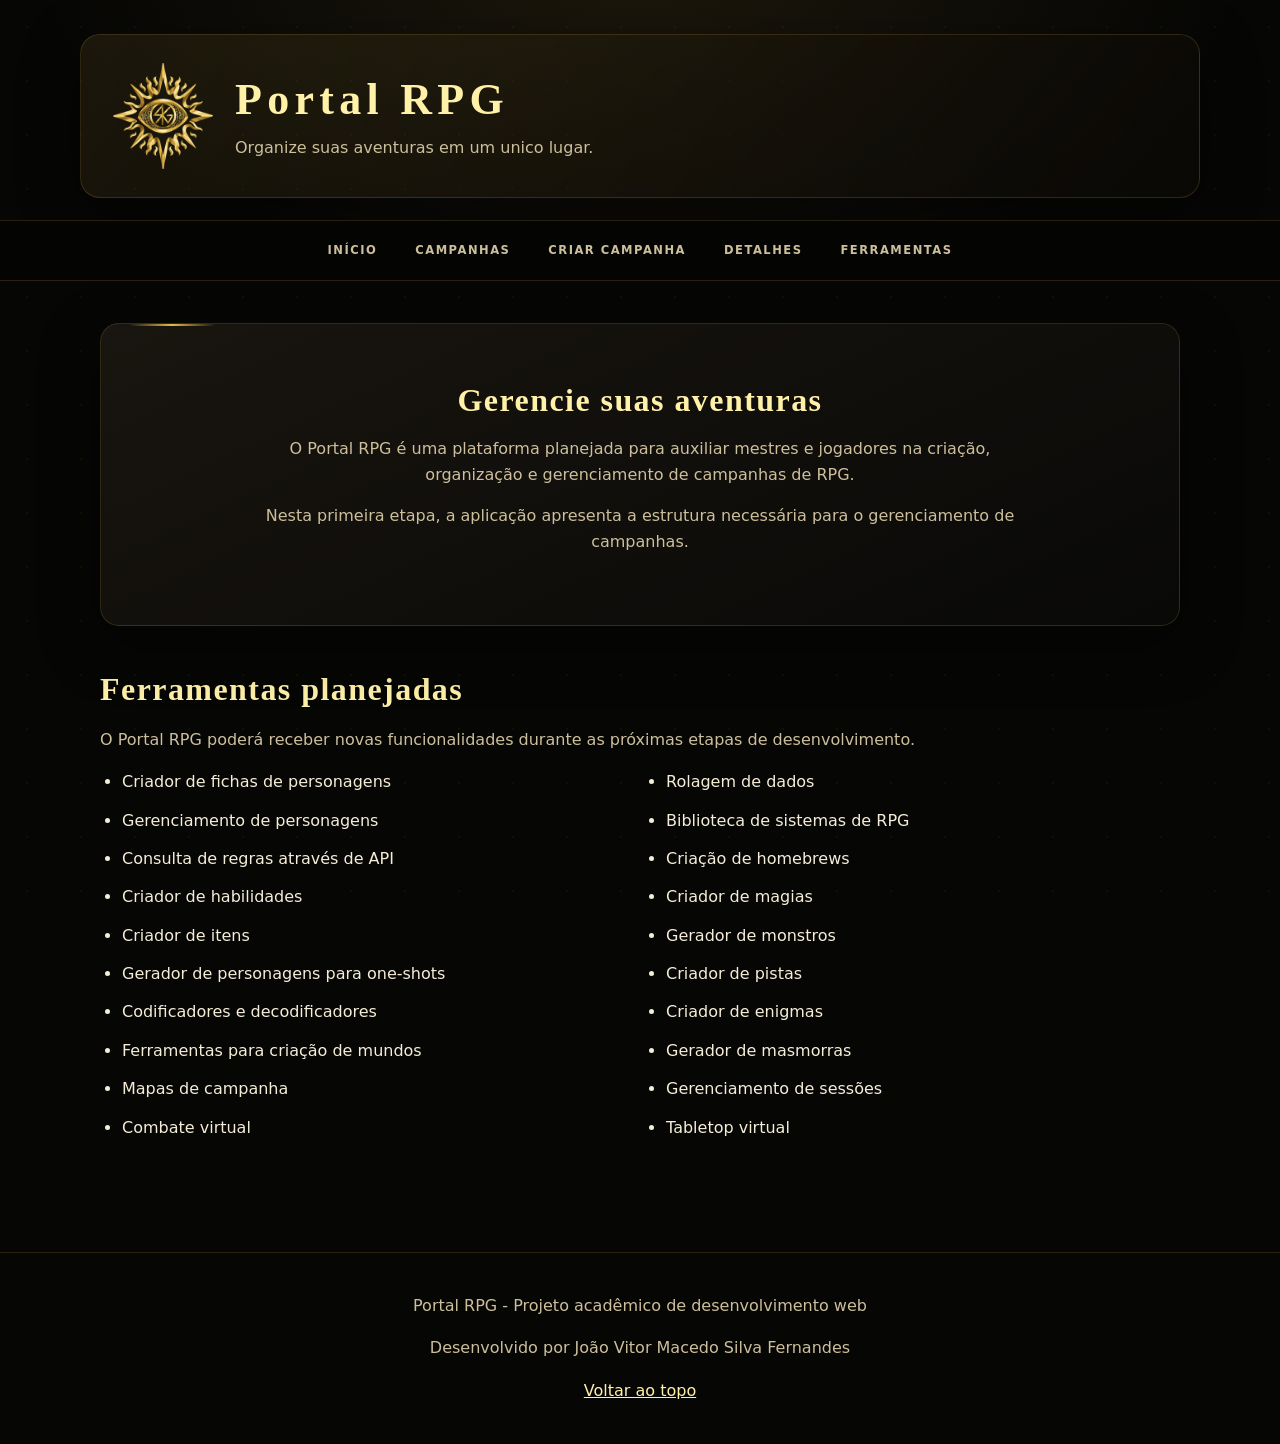
<file: index.html>
<!DOCTYPE html>
<html lang="pt-BR">

    <head>
   	 <meta charset="UTF-8">
   	 <meta name="viewport" content="width=device-width, initial-scale=1">
   	 <meta name="description"
   	     content="Portal RPG - Plataforma para gerenciamento de campanhas, personagens e ferramentas de RPG."
    	>
   	 <title>Portal RPG</title>
  	 <link rel="stylesheet" href="assets/CSS/style.css">
    </head>

 <body>

    <header id="topo" class="cabecalho">

        <img
            src="assets/img/logo/logo-cinzas.png"
            alt="Logo do Portal RPG"
            width="100"
        >

        <div>
            <h1>Portal RPG</h1>

            <p>
                Organize suas aventuras em um unico lugar.
            </p>
        </div>

    </header>


   <nav class="Menu" aria-label="Navegação principal">

        <ul>
            <li>
                <a class="lnk" href="index.html">Início</a>
            </li>

            <li>
                <a class="lnk" href="pages/campanhas.html">Campanhas</a>
            </li>

            <li>
                <a class="lnk" href="pages/nova-campanha.html">Criar campanha</a>
            </li>

            <li>
                <a class="lnk" href="pages/detalhes-campanha.html">Detalhes</a>
            </li>

            <li>
                <a class="link" href="#ferramentas">Ferramentas</a>
            </li>
        </ul>

    </nav>


    <main>

        <section id="inicio">

            <h2>Gerencie suas aventuras</h2>

            <p>
                O Portal RPG é uma plataforma planejada para auxiliar
                mestres e jogadores na criação, organização e
                gerenciamento de campanhas de RPG.
            </p>

            <p>
                Nesta primeira etapa, a aplicação apresenta a estrutura
                necessária para o gerenciamento de campanhas.
            </p>

        </section>

        

        <aside id="ferramentas">

            <h2>
                Ferramentas planejadas
            </h2>

            <p>
                O Portal RPG poderá receber novas funcionalidades
                durante as próximas etapas de desenvolvimento.
            </p>


            <ul>

                <li>
                    Criador de fichas de personagens
                </li>

                <li>
                    Rolagem de dados
                </li>

                <li>
                    Gerenciamento de personagens
                </li>

                <li>
                    Biblioteca de sistemas de RPG
                </li>

                <li>
                    Consulta de regras através de API
                </li>

                <li>
                    Criação de homebrews
                </li>

                <li>
                    Criador de habilidades
                </li>

                <li>
                    Criador de magias
                </li>

                <li>
                    Criador de itens
                </li>

                <li>
                    Gerador de monstros
                </li>

                <li>
                    Gerador de personagens para one-shots
                </li>

                <li>
                    Criador de pistas
                </li>

                <li>
                    Codificadores e decodificadores
                </li>

                <li>
                    Criador de enigmas
                </li>

                <li>
                    Ferramentas para criação de mundos
                </li>

                <li>
                    Gerador de masmorras
                </li>

                <li>
                    Mapas de campanha
                </li>

                <li>
                    Gerenciamento de sessões
                </li>

                <li>
                    Combate virtual
                </li>

                <li>
                    Tabletop virtual
                </li>

            </ul>

        </aside>


    </main>


    <footer>

        <p>
            Portal RPG - Projeto acadêmico de desenvolvimento web
        </p>

        <p>
            Desenvolvido por João Vitor Macedo Silva Fernandes
        </p>

        <p>
            <a href="#topo">
                Voltar ao topo
            </a>
        </p>

    </footer>

 </body>

</html>
</file>
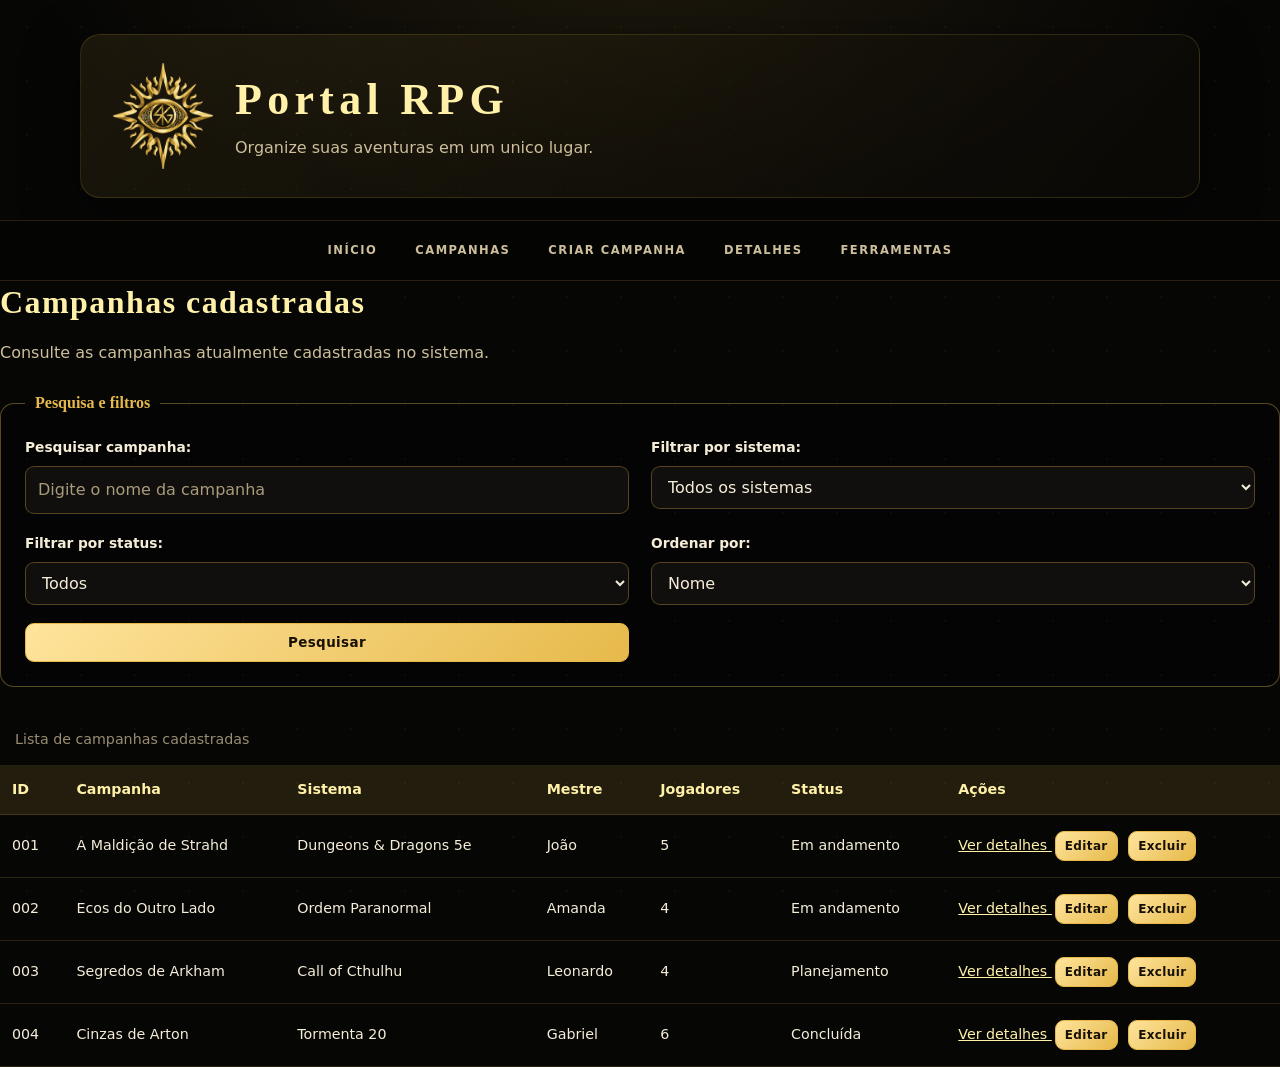
<file: pages/campanhas.html>
<!DOCTYPE html>
<html lang="pt-BR">

    <head>
        <meta charset="UTF-8">
        <meta name="viewport" content="width=device-width, initial-scale=1">
        <meta name="description"
            content="Area de campanhas"
        >
        <title>Portal RPG</title>
        <link rel="stylesheet" href="../assets/CSS/style.css">
    </head>

    <header id="topo" class="cabecalho">

        <img
            src="../assets/img/logo/logo-cinzas.png"
            alt="Logo do Portal RPG"
            width="100"
        >

        <div>
            <h1>Portal RPG</h1>

            <p>
                Organize suas aventuras em um unico lugar.
            </p>
        </div>

    </header>


   <nav class="Menu" aria-label="Navegação principal">

        <ul>
            <li>
                <a class="lnk" href="../index.html">Início</a>
            </li>

            <li>
                <a class="lnk" href="../pages/campanhas.html">Campanhas</a>
            </li>

            <li>
                <a class="lnk" href="../pages/nova-campanha.html">Criar campanha</a>
            </li>

            <li>
                <a class="lnk" href="../pages/detalhes-campanha.html">Detalhes</a>
            </li>

            <li>
                <a class="link" href="#ferramentas">Ferramentas</a>
            </li>
        </ul>

    </nav>

    <Body>

        <section id="campanhas">

            <h2>Campanhas cadastradas</h2>

            <p>
                Consulte as campanhas atualmente cadastradas no sistema.
            </p>


            <form action="#" method="get">

                <fieldset>

                    <legend>
                        Pesquisa e filtros
                    </legend>


                    <div>

                        <label for="pesquisa">
                            Pesquisar campanha:
                        </label>

                        <input
                            type="search"
                            id="pesquisa"
                            name="pesquisa"
                            placeholder="Digite o nome da campanha"
                        >

                    </div>


                    <div>

                        <label for="filtro-sistema">
                            Filtrar por sistema:
                        </label>

                        <select
                            id="filtro-sistema"
                            name="filtro-sistema"
                        >

                            <option value="">
                                Todos os sistemas
                            </option>

                            <option value="dnd5e">
                                Dungeons & Dragons 5e
                            </option>

                            <option value="tormenta20">
                                Tormenta 20
                            </option>

                            <option value="ordem-paranormal">
                                Ordem Paranormal
                            </option>

                            <option value="pathfinder2e">
                                Pathfinder 2e
                            </option>

                            <option value="call-of-cthulhu">
                                Call of Cthulhu
                            </option>

                        </select>

                    </div>


                    <div>

                        <label for="filtro-status">
                            Filtrar por status:
                        </label>

                        <select
                            id="filtro-status"
                            name="filtro-status"
                        >

                            <option value="">
                                Todos
                            </option>

                            <option value="planejamento">
                                Planejamento
                            </option>

                            <option value="ativa">
                                Em andamento
                            </option>

                            <option value="pausada">
                                Pausada
                            </option>

                            <option value="concluida">
                                Concluída
                            </option>

                        </select>

                    </div>


                    <div>

                        <label for="ordenacao">
                            Ordenar por:
                        </label>

                        <select
                            id="ordenacao"
                            name="ordenacao"
                        >

                            <option value="nome">
                                Nome
                            </option>

                            <option value="sistema">
                                Sistema
                            </option>

                            <option value="status">
                                Status
                            </option>

                            <option value="data-recente">
                                Data mais recente
                            </option>

                            <option value="data-antiga">
                                Data mais antiga
                            </option>

                        </select>

                    </div>


                    <button type="button">
                        Pesquisar
                    </button>

                </fieldset>

            </form>
            <table>

                <caption>
                    Lista de campanhas cadastradas
                </caption>


                <thead>

                    <tr>

                        <th scope="col">ID</th>

                        <th scope="col">Campanha</th>

                        <th scope="col">Sistema</th>

                        <th scope="col">Mestre</th>

                        <th scope="col">Jogadores</th>

                        <th scope="col">Status</th>

                        <th scope="col">Ações</th>

                    </tr>

                </thead>


                <tbody>

                    <tr>

                        <td>001</td>

                        <td>A Maldição de Strahd</td>

                        <td>Dungeons & Dragons 5e</td>

                        <td>João</td>

                        <td>5</td>

                        <td>Em andamento</td>

                        <td>

                            <a href="#detalhes">
                                Ver detalhes
                            </a>

                            <button type="button">
                                Editar
                            </button>

                            <button type="button">
                                Excluir
                            </button>

                        </td>

                    </tr>


                    <tr>

                        <td>002</td>

                        <td>Ecos do Outro Lado</td>

                        <td>Ordem Paranormal</td>

                        <td>Amanda</td>

                        <td>4</td>

                        <td>Em andamento</td>

                        <td>

                            <a href="#detalhes">
                                Ver detalhes
                            </a>

                            <button type="button">
                                Editar
                            </button>

                            <button type="button">
                                Excluir
                            </button>

                        </td>

                    </tr>


                    <tr>

                        <td>003</td>

                        <td>Segredos de Arkham</td>

                        <td>Call of Cthulhu</td>

                        <td>Leonardo</td>

                        <td>4</td>

                        <td>Planejamento</td>

                        <td>

                            <a href="#detalhes">
                                Ver detalhes
                            </a>

                            <button type="button">
                                Editar
                            </button>

                            <button type="button">
                                Excluir
                            </button>

                        </td>

                    </tr>


                    <tr>

                        <td>004</td>

                        <td>Cinzas de Arton</td>

                        <td>Tormenta 20</td>

                        <td>Gabriel</td>

                        <td>6</td>

                        <td>Concluída</td>

                        <td>

                            <a href="#detalhes">
                                Ver detalhes
                            </a>

                            <button type="button">
                                Editar
                            </button>

                            <button type="button">
                                Excluir
                            </button>

                        </td>

                    </tr>

                </tbody>

            </table>

        </section>

    
    </Body>
</html>
</file>
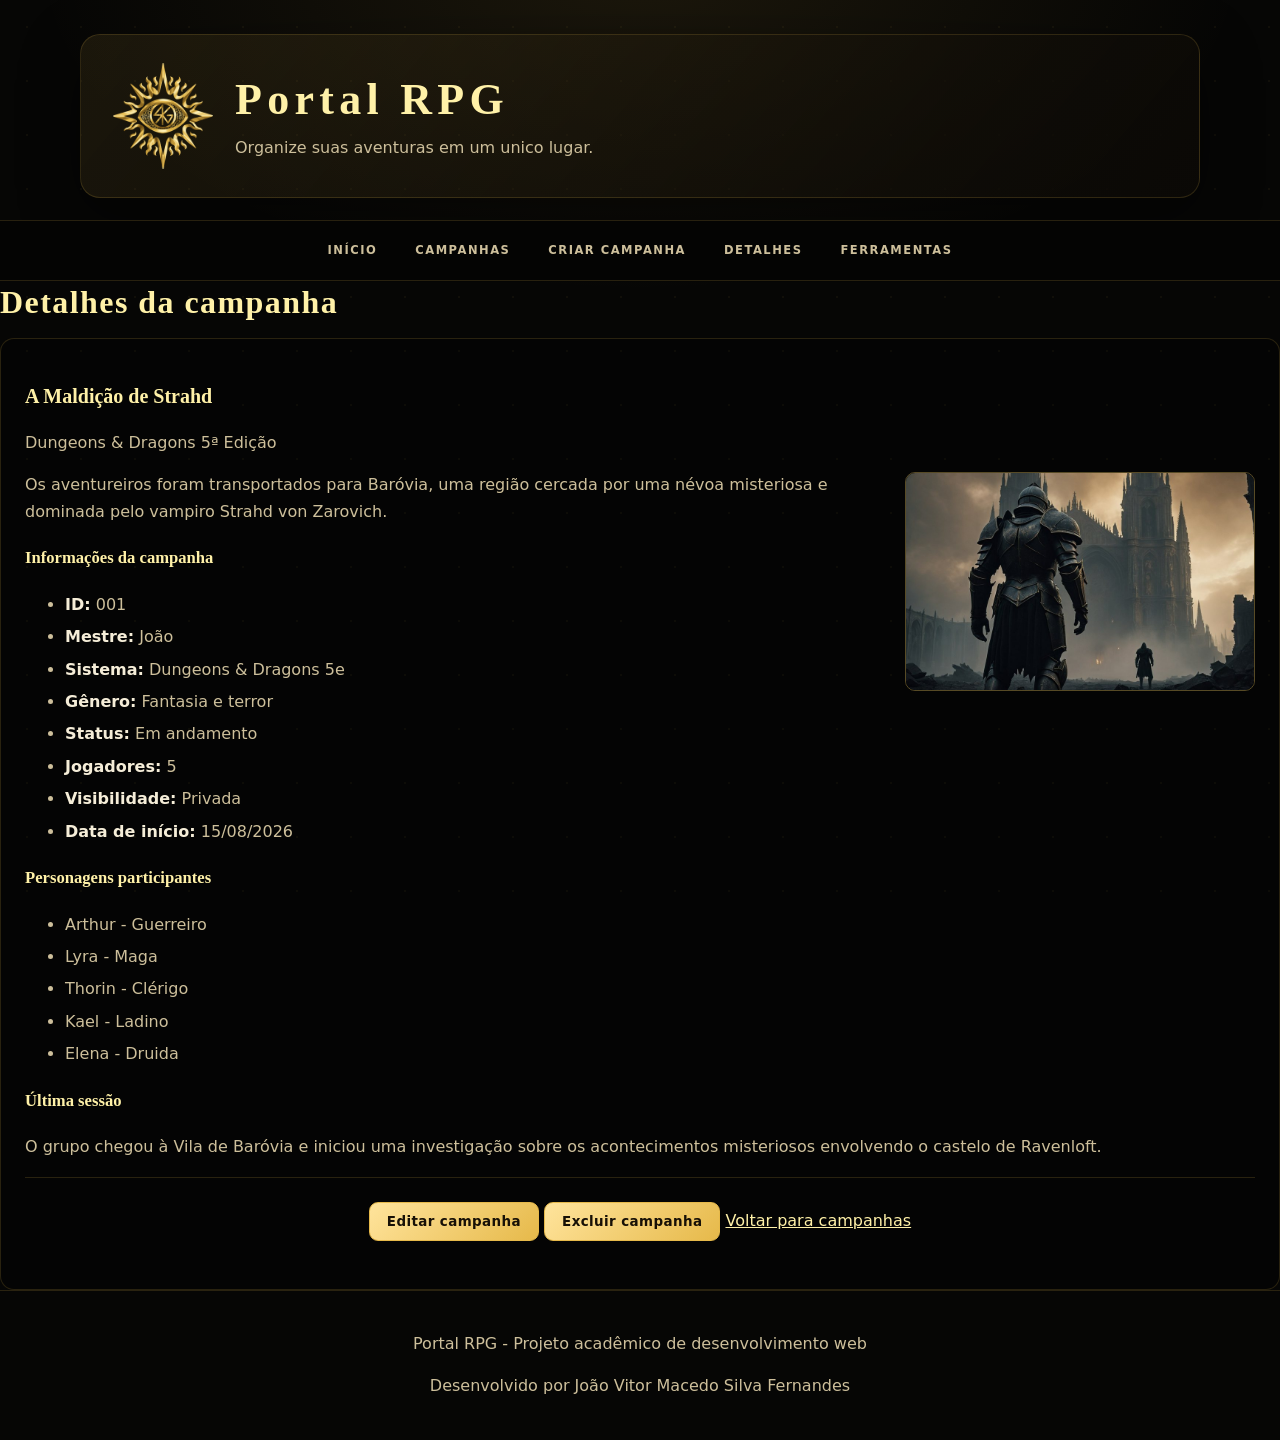
<file: pages/detalhes-campanha.html>
<!DOCTYPE html>
<html lang="pt-BR">

<head>
    <meta charset="UTF-8">
    <meta name="viewport" content="width=device-width, initial-scale=1">
    <meta name="description"
        content="Detalhes das campanhas"
    >
    <title>Portal RPG</title>
    <link rel="stylesheet" href="../assets/CSS/style.css">
</head>

<header id="topo" class="cabecalho">

        <img
            src="../assets/img/logo/logo-cinzas.png"
            alt="Logo do Portal RPG"
            width="100"
        >

        <div>
            <h1>Portal RPG</h1>

            <p>
                Organize suas aventuras em um unico lugar.
            </p>
        </div>

    </header>


   <nav class="Menu" aria-label="Navegação principal">

        <ul>
            <li>
                <a class="lnk" href="../index.html">Início</a>
            </li>

            <li>
                <a class="lnk" href="../pages/campanhas.html">Campanhas</a>
            </li>

            <li>
                <a class="lnk" href="../pages/nova-campanha.html">Criar campanha</a>
            </li>

            <li>
                <a class="lnk" href="../pages/detalhes-campanha.html">Detalhes</a>
            </li>

            <li>
                <a class="link" href="#ferramentas">Ferramentas</a>
            </li>
        </ul>

    </nav>

    <Body>
    <section id="detalhes">

        <h2>Detalhes da campanha</h2>


                <article>

                    <header>

                        <h3>
                            A Maldição de Strahd
                        </h3>

                        <p>
                            Dungeons & Dragons 5ª Edição
                        </p>

                    </header>


                    <img
                        src="../assets/img/Generos/dark-fantasy.jpg"
                        alt="Imagem representando a campanha A Maldição de Strahd"
                        width="400"

                    >


                    <p>
                        Os aventureiros foram transportados para Baróvia,
                        uma região cercada por uma névoa misteriosa e dominada
                        pelo vampiro Strahd von Zarovich.
                    </p>


                    <h4>
                        Informações da campanha
                    </h4>


                    <ul>

                        <li>
                            <strong>ID:</strong>
                            001
                        </li>

                        <li>
                            <strong>Mestre:</strong>
                            João
                        </li>

                        <li>
                            <strong>Sistema:</strong>
                            Dungeons & Dragons 5e
                        </li>

                        <li>
                            <strong>Gênero:</strong>
                            Fantasia e terror
                        </li>

                        <li>
                            <strong>Status:</strong>
                            Em andamento
                        </li>

                        <li>
                            <strong>Jogadores:</strong>
                            5
                        </li>

                        <li>
                            <strong>Visibilidade:</strong>
                            Privada
                        </li>

                        <li>
                            <strong>Data de início:</strong>
                            15/08/2026
                        </li>

                    </ul>


                    <h4>
                        Personagens participantes
                    </h4>


                    <ul>

                        <li>Arthur - Guerreiro</li>

                        <li>Lyra - Maga</li>

                        <li>Thorin - Clérigo</li>

                        <li>Kael - Ladino</li>

                        <li>Elena - Druida</li>

                    </ul>


                    <h4>
                        Última sessão
                    </h4>


                    <p>
                        O grupo chegou à Vila de Baróvia e iniciou uma
                        investigação sobre os acontecimentos misteriosos
                        envolvendo o castelo de Ravenloft.
                    </p>


                    <footer>

                        <button type="button">
                            Editar campanha
                        </button>

                        <button type="button">
                            Excluir campanha
                        </button>

                        <a href="#campanhas">
                            Voltar para campanhas
                        </a>

                    </footer>

                </article>

            </section>
        <footer>

            <p>
                Portal RPG - Projeto acadêmico de desenvolvimento web
            </p>

            <p>
                Desenvolvido por João Vitor Macedo Silva Fernandes
            </p>

        
        </footer>




    </Body>

</html>
</file>
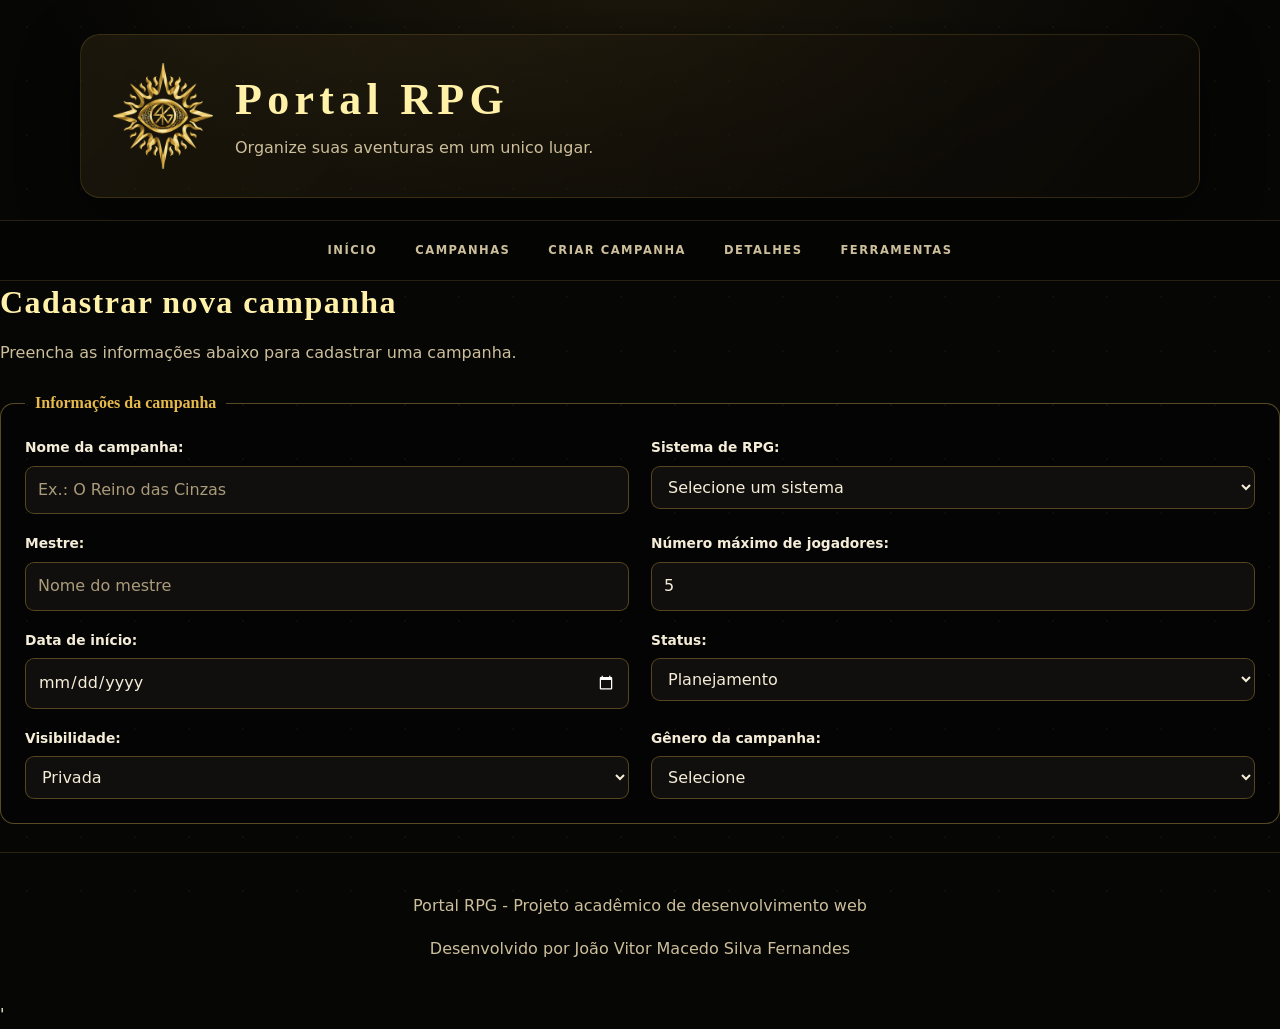
<file: pages/nova-campanha.html>
<!DOCTYPE html>
<html lang="pt-BR">

<head>
    <meta charset="UTF-8">
    <meta name="viewport" content="width=device-width, initial-scale=1">
    <meta name="description"
        content="Criação de campanhas"
    >
    <title>Portal RPG</title>
    <link rel="stylesheet" href="../assets/CSS/style.css">
</head>

<header id="topo" class="cabecalho">

        <img
            src="../assets/img/logo/logo-cinzas.png"
            alt="Logo do Portal RPG"
            width="100"
        >

        <div>
            <h1>Portal RPG</h1>

            <p>
                Organize suas aventuras em um unico lugar.
            </p>
        </div>

    </header>


   <nav class="Menu" aria-label="Navegação principal">

        <ul>
            <li>
                <a class="lnk" href="../index.html">Início</a>
            </li>

            <li>
                <a class="lnk" href="../pages/campanhas.html">Campanhas</a>
            </li>

            <li>
                <a class="lnk" href="../pages/nova-campanha.html">Criar campanha</a>
            </li>

            <li>
                <a class="lnk" href="../pages/detalhes-campanha.html">Detalhes</a>
            </li>

            <li>
                <a class="link" href="#ferramentas">Ferramentas</a>
            </li>
        </ul>

    </nav>

    <body>
        
        <section id="nova-campanha">

            <h2>Cadastrar nova campanha</h2>

            <p>
                Preencha as informações abaixo para cadastrar uma campanha.
            </p>


            <form action="#" method="post">

                <fieldset>

                    <legend>
                        Informações da campanha
                    </legend>


                    <div>

                        <label for="nome-campanha">
                            Nome da campanha:
                        </label>

                        <input
                            type="text"
                            id="nome-campanha"
                            name="nome-campanha"
                            placeholder="Ex.: O Reino das Cinzas"
                            required
                        >

                    </div>


                    <div>

                        <label for="sistema">
                            Sistema de RPG:
                        </label>

                        <select
                            id="sistema"
                            name="sistema"
                            required
                        >

                            <option value="">
                                Selecione um sistema
                            </option>

                            <option value="dnd5e">
                                Dungeons & Dragons 5e
                            </option>

                            <option value="tormenta20">
                                Tormenta 20
                            </option>

                            <option value="ordem-paranormal">
                                Ordem Paranormal
                            </option>

                            <option value="pathfinder2e">
                                Pathfinder 2e
                            </option>

                            <option value="call-of-cthulhu">
                                Call of Cthulhu
                            </option>

                            <option value="outro">
                                Outro
                            </option>

                        </select>

                    </div>


                    <div>

                        <label for="mestre">
                            Mestre:
                        </label>

                        <input
                            type="text"
                            id="mestre"
                            name="mestre"
                            placeholder="Nome do mestre"
                            required
                        >

                    </div>


                    <div>

                        <label for="jogadores">
                            Número máximo de jogadores:
                        </label>

                        <input
                            type="number"
                            id="jogadores"
                            name="jogadores"
                            min="1"
                            max="20"
                            value="5"
                        >

                    </div>


                    <div>

                        <label for="data-inicio">
                            Data de início:
                        </label>

                        <input
                            type="date"
                            id="data-inicio"
                            name="data-inicio"
                        >

                    </div>


                    <div>

                        <label for="status">
                            Status:
                        </label>

                        <select id="status" name="status">

                            <option value="planejamento">
                                Planejamento
                            </option>

                            <option value="ativa">
                                Em andamento
                            </option>

                            <option value="pausada">
                                Pausada
                            </option>

                            <option value="concluida">
                                Concluída
                            </option>

                        </select>

                    </div>


                    <div>

                        <label for="visibilidade">
                            Visibilidade:
                        </label>

                        <select
                            id="visibilidade"
                            name="visibilidade"
                        >

                            <option value="privada">
                                Privada
                            </option>

                            <option value="publica">
                                Pública
                            </option>

                        </select>

                    </div>


                    <div>

                        <label for="genero">
                            Gênero da campanha:
                        </label>

                        <select id="genero" name="genero">

                            <option value="">
                                Selecione
                            </option>

                            <option value="fantasia">
                                Fantasia
                            </option>

                            <option value="terror">
                                Terror
                            </option>

                            <option value="ficcao-cientifica">
                                Ficção científica
                            </option>

                            <option value="investigacao">
                                Investigação
                            </option>

                            <option value="aventura">
                                Aventura
                            </option>

                            <option value="outro">
                                Outro
                            </option>

                        </select>

                    </div>
        </section>

        <footer>

                <p>
                    Portal RPG - Projeto acadêmico de desenvolvimento web
                </p>

                <p>
                    Desenvolvido por João Vitor Macedo Silva Fernandes
                </p>

                

        </footer>

    '</body>

</html>
</file>
<file: assets/CSS/style.css>
:root {
  color-scheme: dark;
  --bg0:#060605; 
  --bg1:#100e0a; 
  --bg2:#19150f;
  --t1:#f5edd8; 
  --t2:#cdbf9b; 
  --t3:#9a8d72;
  --accent:#e6b94a; 
  --accent2:#fff1a8;
  --border:rgba(230,185,74,.16); 
  --border2:rgba(255,216,106,.33);
  --glass:rgba(14,12,9,.91); 
  --panel:rgba(22,19,14,.94);
  --serif:'EB Garamond',Georgia,serif; 
  --display:'Cinzel',Georgia,serif;
  --sans:'Inter',system-ui,sans-serif;
  --shadow:0 18px 60px rgba(0,0,0,.45);
}
*,*::before,*::after{box-sizing:border-box}

html{

  scroll-behavior:smooth;scroll-padding-top:95px

}

body{
  
  margin:0;
  min-height:100vh;
  font:16px/1.65 var(--sans);
  color:var(--t1);
  background:radial-gradient(ellipse 65% 32% at 50% -3%,rgba(230,185,74,.10),transparent 73%),var(--bg0)
}

body::before{
  content:'';position:fixed;inset:0;  
  pointer-events:none;
  z-index:-1;
  background-image:radial-gradient(rgba(255,216,106,.20) .8px,transparent 1px);background-size:54px 54px;opacity:.23}
::selection{background:var(--accent);color:#080704}
a{color:var(--accent2)}
a:hover{color:white}

a:focus-visible,button:focus-visible,input:focus-visible,select:focus-visible,textarea:focus-visible{
  outline:3px solid var(--accent); 
  outline-offset:3px}
.cabecalho{
  display:flex;gap:22px;
  align-items:center;
  max-width:1120px;
  margin:34px auto 0;
  padding:28px 32px;
  border:1px solid var(--border);
  background:linear-gradient(130deg,rgba(230,185,74,.09),rgba(11,9,6,.95));
  border-radius:20px;
  box-shadow:var(--shadow)}
.cabecalhor img{
  width:84px;
  height:84px;
  object-fit:contain;
  flex:none
}
.cabecalho h1{
  margin:0;
  color:var(--accent2);
  font:600 clamp(1.65rem,4vw,2.75rem)/1.3 var(--display);
  letter-spacing:.12em
}
.cabecalho p{
  margin:7px 0 0;
  color:var(--t2);
  max-width:680px
}
.Menu{
  position:sticky;
  top:0;
  z-index:10;
  background:rgba(5,5,4,.95);
  backdrop-filter:blur(12px);
  border-block:1px solid var(--border);
  margin-top:22px
}
.Menu ul{
  max-width:1120px;
  margin:0 auto;
  padding:10px 20px;
  display:flex;
  justify-content:center;
  gap:8px;
  flex-wrap:wrap;
  list-style:none
}
.Menu a{
  display:block;
  text-decoration:none;
  text-transform:uppercase;
  font-size:.72rem;
  letter-spacing:.13em;
  font-weight:600;
  color:var(--t2);
  padding:10px 15px;
  border-radius:8px;
  transition:background .2s,color .2s
}
.Menu a:hover,.Menu a:focus-visible{
  background:rgba(230,185,74,.13);
  color:var(--accent2)
}
main{
  max-width:1120px;
  padding:42px 20px 95px;
  margin:auto;
  display:grid;
  gap:42px
}
main>section{
  position:relative;
  min-width:0;
  padding:clamp(24px,4vw,43px);
  border:1px solid var(--border)
  ;border-radius:19px;
  background:linear-gradient(155deg,rgba(26,22,16,.96),rgba(9,9,8,.96));
  box-shadow:var(--shadow)
}
main>section::before{
  content:'';
  position:absolute;
  left:28px;
  top:0;
  width:86px;
  height:2px;
  background:linear-gradient(90deg,transparent,var(--accent),transparent)
}
h2,h3,h4{
  font-family:var(--display);
  line-height:1.35;
  color:var(--accent2)
}
h2{
  font-size:clamp(1.35rem,2.8vw,2rem);
  letter-spacing:.045em;
  margin:0 0 14px
}
h3{
  font-size:1.25rem
}
h4{
  font-size:1.04rem
}
p{
  color:var(--t2)
}
#inicio{
  min-height:220px;
  text-align:center;
  padding-block:55px
}
#inicio p{
  max-width:750px;
  margin:14px auto
}
fieldset{
  border:1px solid var(--border2);
  border-radius:14px;
  margin:28px 0;
  padding:24px;
  display:grid;
  grid-template-columns:repeat(2,minmax(0,1fr));
  gap:18px 22px;
  background:rgba(0,0,0,.2)
}
legend{
  padding:0 10px;
  color:var(--accent);
  font:600 1rem var(--display)
}
fieldset>div{
  min-width:0
}
label{
  display:block;
  margin:0 0 7px;
  font-size:.86rem;
  font-weight:600;
  color:var(--t1)
}
input,select,textarea{
  font:inherit;
  display:block;
  width:100%;
  min-height:43px;
  color:var(--t1);
  background:#100f0d;
  border:1px solid rgba(230,185,74,.32);
  border-radius:9px;
  padding:10px 12px
}
textarea{
  min-height:140px;
  resize:vertical
}
input::placeholder,textarea::placeholder{
  color:#aa9b7b
}

select option{
  background:#17130e
}
input:hover,select:hover,textarea:hover{
  border-color:var(--accent)
}
button{
  font:600 .84rem var(--sans);
  letter-spacing:.03em;cursor:pointer;
  padding:11px 17px;
  border-radius:9px;
  border:1px solid var(--accent);
  background:linear-gradient(135deg,#ffe49c,var(--accent));
  color:#171006;
  transition:transform .15s,filter .15s
}
button:hover{
  transform:translateY(-1px);
  filter:brightness(1.08)
}
button[type=reset]{
  background:transparent;
  color:var(--accent2)
}
fieldset>div:has(textarea),fieldset>div:has(button){
  grid-column:1/-1
}
fieldset>div:has(button){
  display:flex;
  gap:12px;
  flex-wrap:wrap
}
.table-scroll{
  overflow-x:auto;
  max-width:100%;
  border:1px solid var(--border);
  border-radius:12px
}
table{
  width:100%;
  min-width:710px;
  border-collapse:collapse;
  text-align:left;
  font-size:.89rem
}
caption{
  caption-side:top;
  text-align:left;
  padding:13px 15px;
  color:var(--t3)
}
th,td{
  padding:13px 12px;
  border-bottom:1px solid var(--border);
  vertical-align:middle
}
th{
  background:rgba(230,185,74,.13);
  color:var(--accent2);
  font-weight:600;
  white-space:nowrap
}
tbody tr:hover{
  background:rgba(230,185,74,.065)
}
td:last-child{
  min-width:195px
}
td button{
  padding:7px 9px;
  margin:3px;
  font-size:.75rem
}
td a{
  white-space:nowrap
}
#detalhes article{
  display:flow-root;
  background:rgba(0,0,0,.20);
  border:1px solid var(--border);
  border-radius:14px;padding:24px
}
#detalhes article img{
  max-width:min(350px,100%);
  height:auto;
  aspect-ratio:16/10;
  object-fit:cover;
  border:1px solid var(--border2);
  border-radius:10px;
  float:right;margin:0 0 18px 22px
}
#detalhes li{
  color:var(--t2);
  margin-bottom:6px
}
#detalhes strong{
  color:var(--t1)
}
#ferramentas ul{
  display:grid;
  grid-template-columns:repeat(2,minmax(0,1fr));
  gap:12px 30px;padding-left:22px
}
footer{
  border-top:1px solid var(--border);
  padding:24px;
  text-align:center;
  color:var(--t3)
}
@media(max-width:750px){
  
  .cabecalho{
    margin:14px 14px 0;
    align-items:flex-start;
    padding:20px;gap:12px
  }
  .cabecalho img{
      width:56px;height:56px
  }
  .Menu ul{
    gap:0;
    padding:8px
  }
    
  .Menu a{
    padding:8px;
    font-size:.65rem
  }
  main{
    padding:22px 12px 60px;
    gap:20px
  }
  main>section{
    padding:23px 18px
  }
  fieldset{
    grid-template-columns:1fr;
    padding:16px;
    gap:14px
  }
  fieldset>div:has(textarea),fieldset>div:has(button){
    grid-column:1
  }
  #detalhes article img{
    float:none;
    display:block;
    margin:0 0 16px;
    max-width:100%
  }
  #ferramentas ul{
    grid-template-columns:1fr
  }
}
@media(prefers-reduced-motion:reduce){
  
  html{
    scroll-behavior:auto
  }
  *,*::before,*::after{
    transition:none!important;
    animation:none!important
  }
}
</file>
